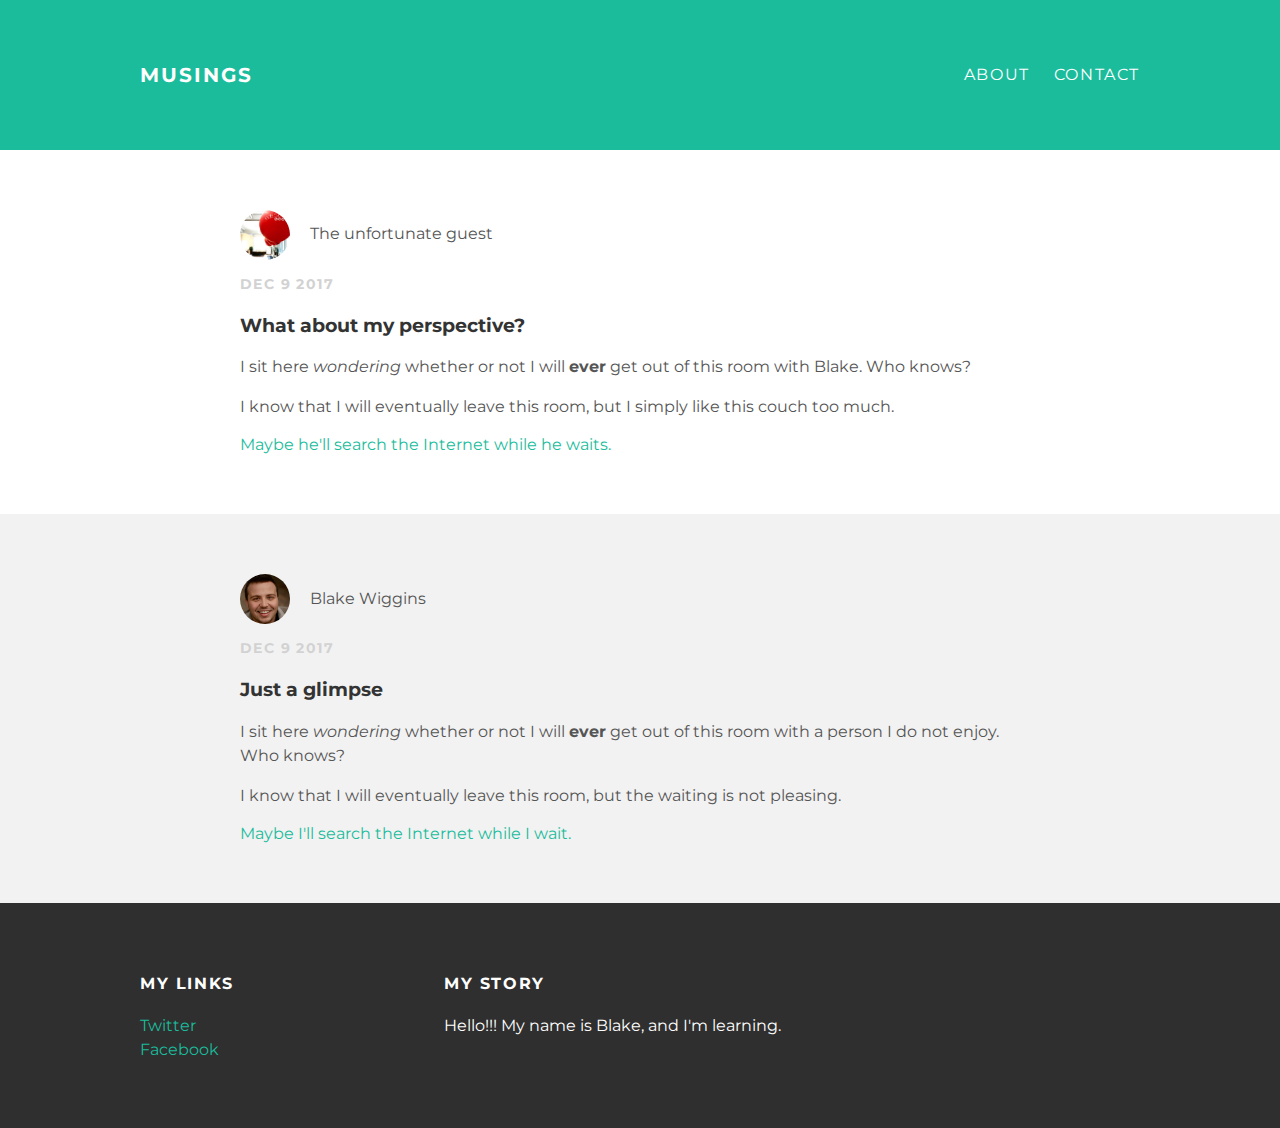
<file: index.html>
<!DOCTYPE html>
<html>
  <head>
      <title>musings</title>
      <link rel="stylesheet" type="text/css" href="styles.css">
  </head>
  <body>
    <div id="header">
      <div class="container">
        <a id="header-title" href="index.html">Musings</a>
        <ul id="header-nav">
          <li><a href="about.html">About</a></li>
          <li><a href="mailto:wiggins.blake@gmail.com">Contact</a></li>
        </ul>
      </div>
    </div>
    <div id="content">
      <div class="post-container">
        <div class="post">
          <div class="post-author">
            <img src="balloon.jpg">
            <span>The unfortunate guest</span>
          </div>
          <p class="post-date">Dec 9 2017</p>
          <h3 class="post-title">What about my perspective?</h3>
            <div class="post-content">
              <p>I sit here <em>wondering</em> whether or not I will <strong>ever</strong> get out of this room with Blake. Who knows?</p>
              <p>I know that I will eventually leave this room, but I simply like this couch too much.</p>
              <a href="https://google.com">Maybe he'll search the Internet while he waits.</a>
            </div>
        </div>
      </div>
      <div class="post-container">
        <div class="post">
          <div class="post-author">
            <img src="square headshot.jpg">
            <span>Blake Wiggins</span>
          </div>
          <p class="post-date">Dec 9 2017</p>
          <h3 class="post-title">Just a glimpse</h3>
            <div class="post-content">
              <p>I sit here <em>wondering</em> whether or not I will <strong>ever</strong> get out of this room with a person I do not enjoy. Who knows?</p>
              <p>I know that I will eventually leave this room, but the waiting is not pleasing.</p>
              <a href="https://google.com">Maybe I'll search the Internet while I wait.</a>
            </div>
        </div>
      </div>
    </div>
    <div id="footer">
      <div class="container">
        <div class="column">
          <h4>My Links</h4>
          <p>
            <a href="https://twitter.com/blakewiggins">Twitter</a>
            <br>
            <a href="https://facebook.com/wiggins.blake">Facebook</a>
          </p>
        </div>
        <div class="column">
          <h4>My Story</h4>
          <p>Hello!!! My name is Blake, and I'm learning.</p>
        </div>
      </div>
    </div>
  </body>
</html>
</file>
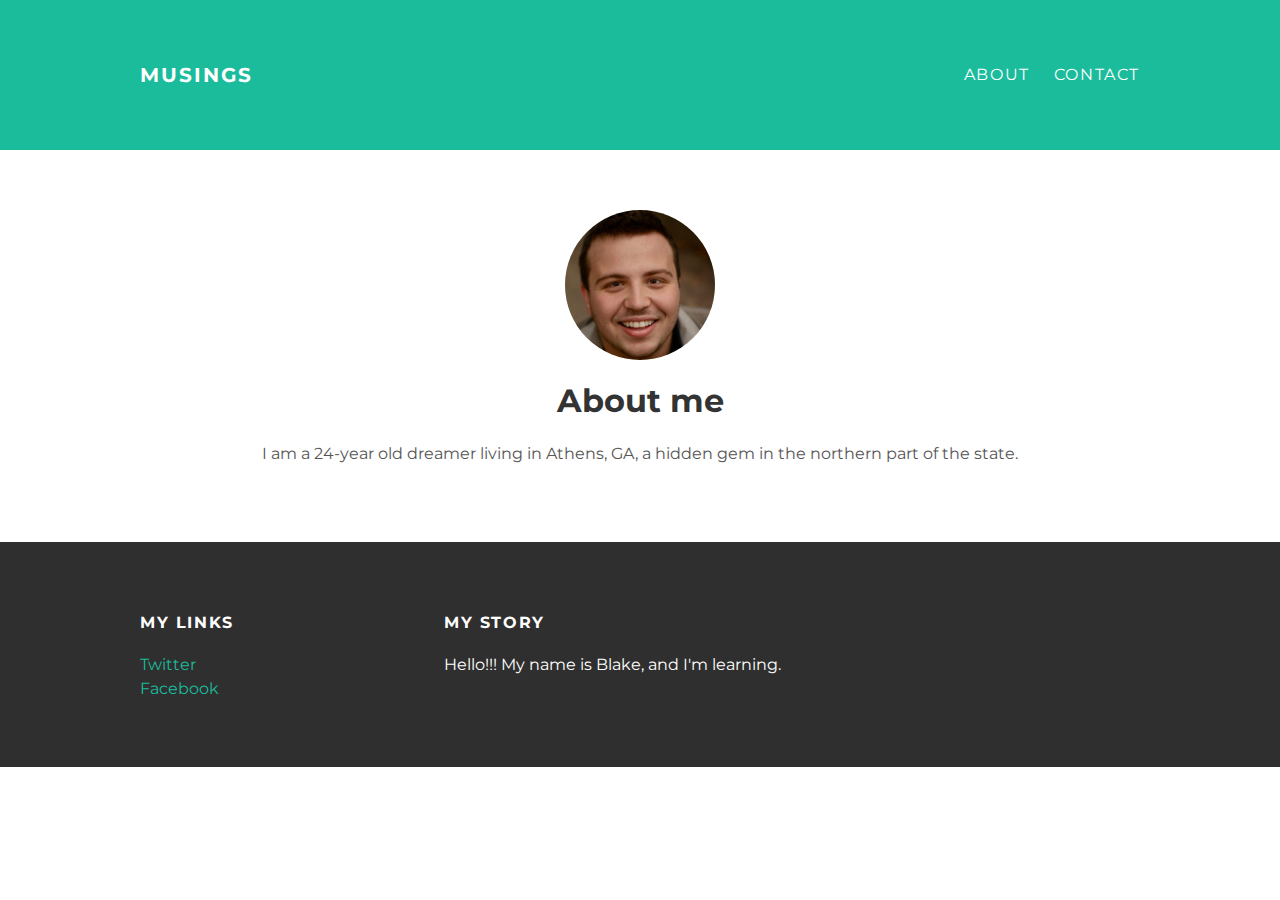
<file: about.html>
<!DOCTYPE html>
<html>
  <head>
      <title>musings</title>
      <link rel="stylesheet" type="text/css" href="styles.css">
  </head>
  <body>
    <div id="header">
      <div class="container">
        <a id="header-title" href="index.html">Musings</a>
        <ul id="header-nav">
          <li><a href="about.html">About</a></li>
          <li><a href="mailto:wiggins.blake@gmail.com">Contact</a></li>
        </ul>
      </div>
    </div>
    <div id="content">
      <div class="container">
        <div class="about">
          <div class="about-author">
            <img src="square headshot.jpg">
          </div>
          <h1 class="about-title">About me</h1>
            <div class="about-content">
              <p>I am a 24-year old dreamer living in Athens, GA, a hidden gem in the northern part of the state.</p>
            </div>
        </div>
      </div>
    </div>
    <div id="footer">
      <div class="container">
        <div class="column">
          <h4>My Links</h4>
          <p>
            <a href="https://twitter.com/blakewiggins">Twitter</a>
            <br>
            <a href="https://facebook.com/wiggins.blake">Facebook</a>
          </p>
        </div>
        <div class="column">
          <h4>My Story</h4>
          <p>Hello!!! My name is Blake, and I'm learning.</p>
        </div>
      </div>
    </div>
  </body>
</html>
</file>
<file: styles.css>
@import url(http://fonts.googleapis.com/css?family=Montserrat:400,700);
body {
  color: #555;
  margin: 0;
  font-family: 'Montserrat', sans-serif;
}
#header {
  background-color: #1abc9c;
  height: 150px;
  line-height: 150px;
}
#header-title {
  display: block;
  float: left;
  font-size: 20px;
  font-weight: bold;
}
#header-nav {
  display: block;
  float: right;
  margin-top: 0;
}
#header-nav li {
  display: inline;
  padding-left: 20px;
}
#header a {
  color: white;
  text-decoration: none;
  text-transform: uppercase;
  letter-spacing: 0.1em;
}
#header a:hover {
  color: #222;
}
.container {
  max-width: 1000px;
  margin: 0 auto;
}
#footer {
  background-color: #2f2f2f;
  padding: 50px 0;
}
.column {
  min-width: 300px;
  display: inline-block;
  vertical-align: top;
}
#footer h4 {
  color: white;
  text-transform: uppercase;
  letter-spacing: 0.1em;
}
#footer p {
  color: white;
}
a {
  color: #1abc9c;
  text-decoration: none;
}
a:hover {
  color: #F6A623;
}
.post, .about {
  max-width: 800px;
  margin: 0 auto;
  padding: 60px 0;
}
.post-author img {
  width: 50px;
  height: 50px;
  vertical-align: middle;
}
.about {
  text-align: center;
}
.about-author img {
  width: 150px;
  height: 150px;
  vertical-align: middle;
}
.post-author span {
  margin-left: 16px;
}
.post-date {
  color: #D2D2D2;
  font-size: 14px;
  font-weight: bold;
  text-transform: uppercase;
  letter-spacing: 0.1em;
}
h1, h2, h3, h4 {
  color: #333;
}
p {
  line-height: 1.5;
}
.post-author img,
.about-author img {
  border-radius: 50%;
}
.post-container:nth-child(even){
  background-color: #f2f2f2;
}
</file>
